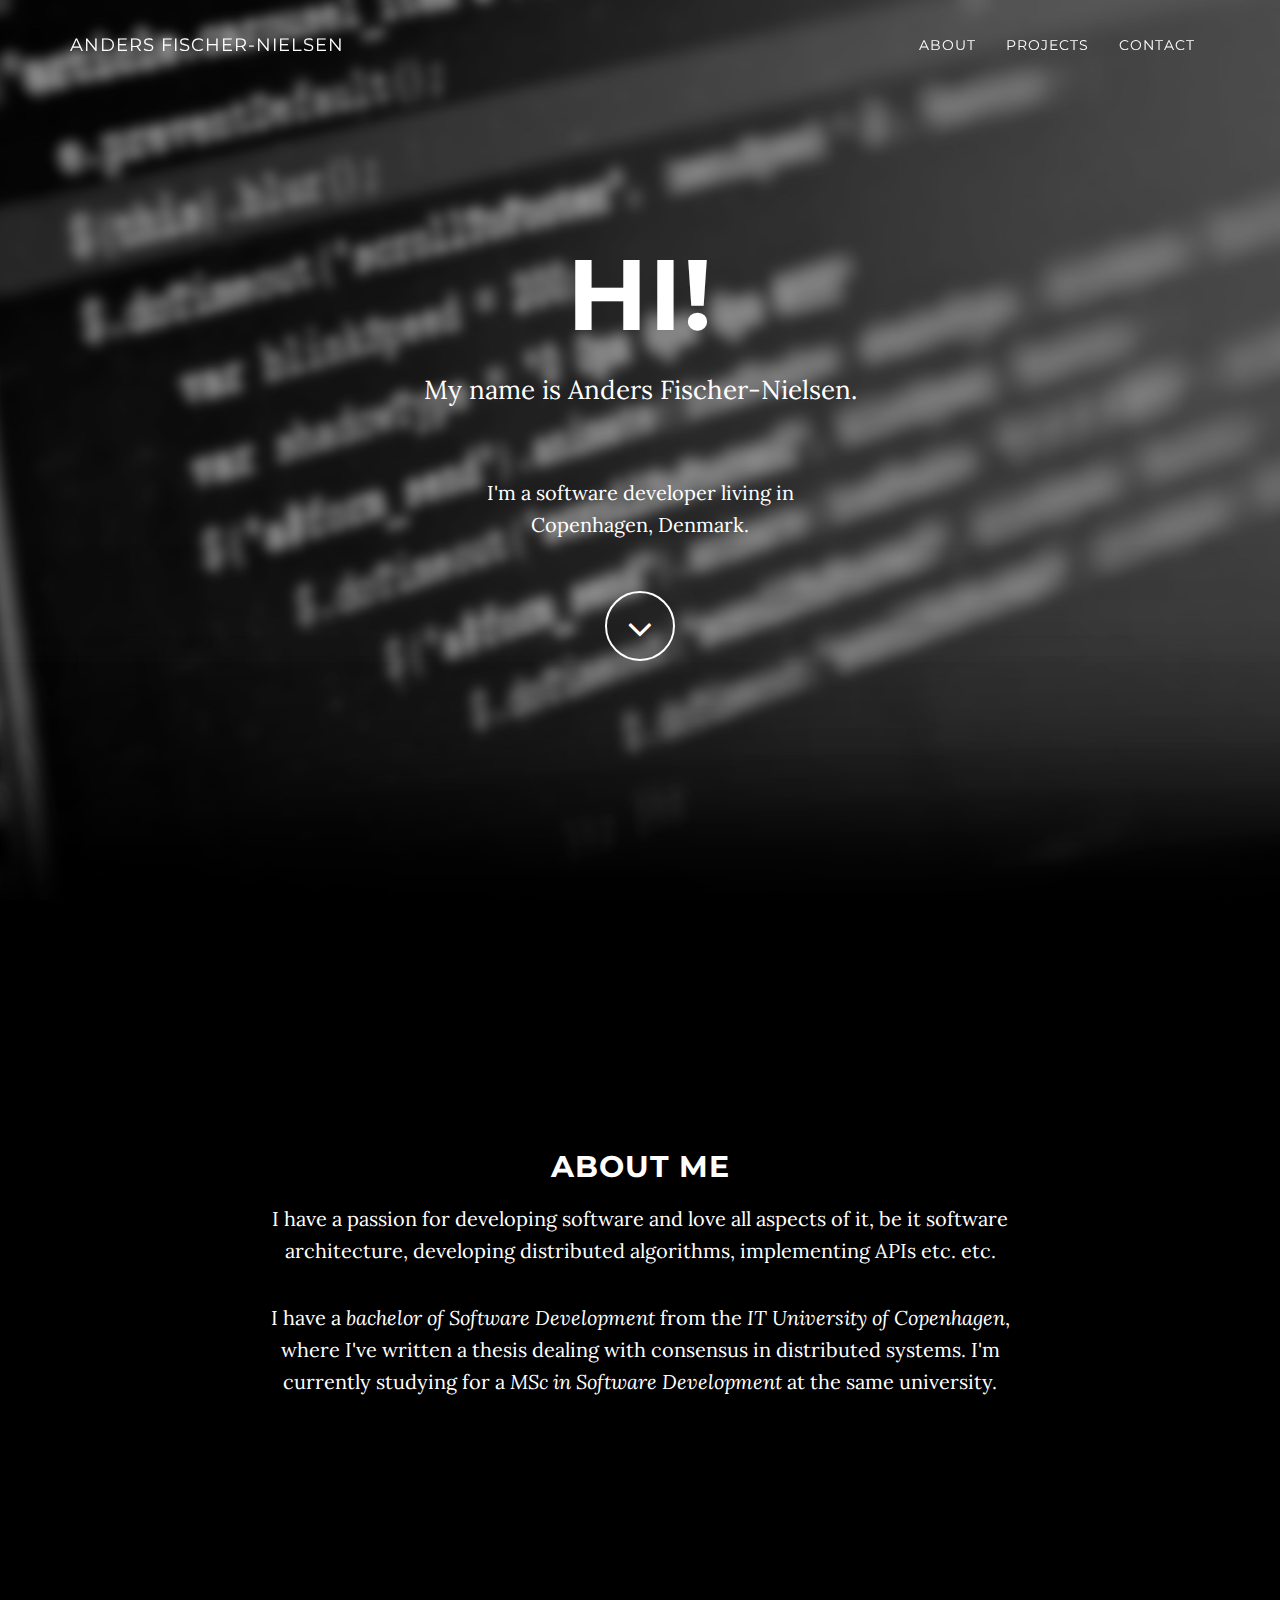
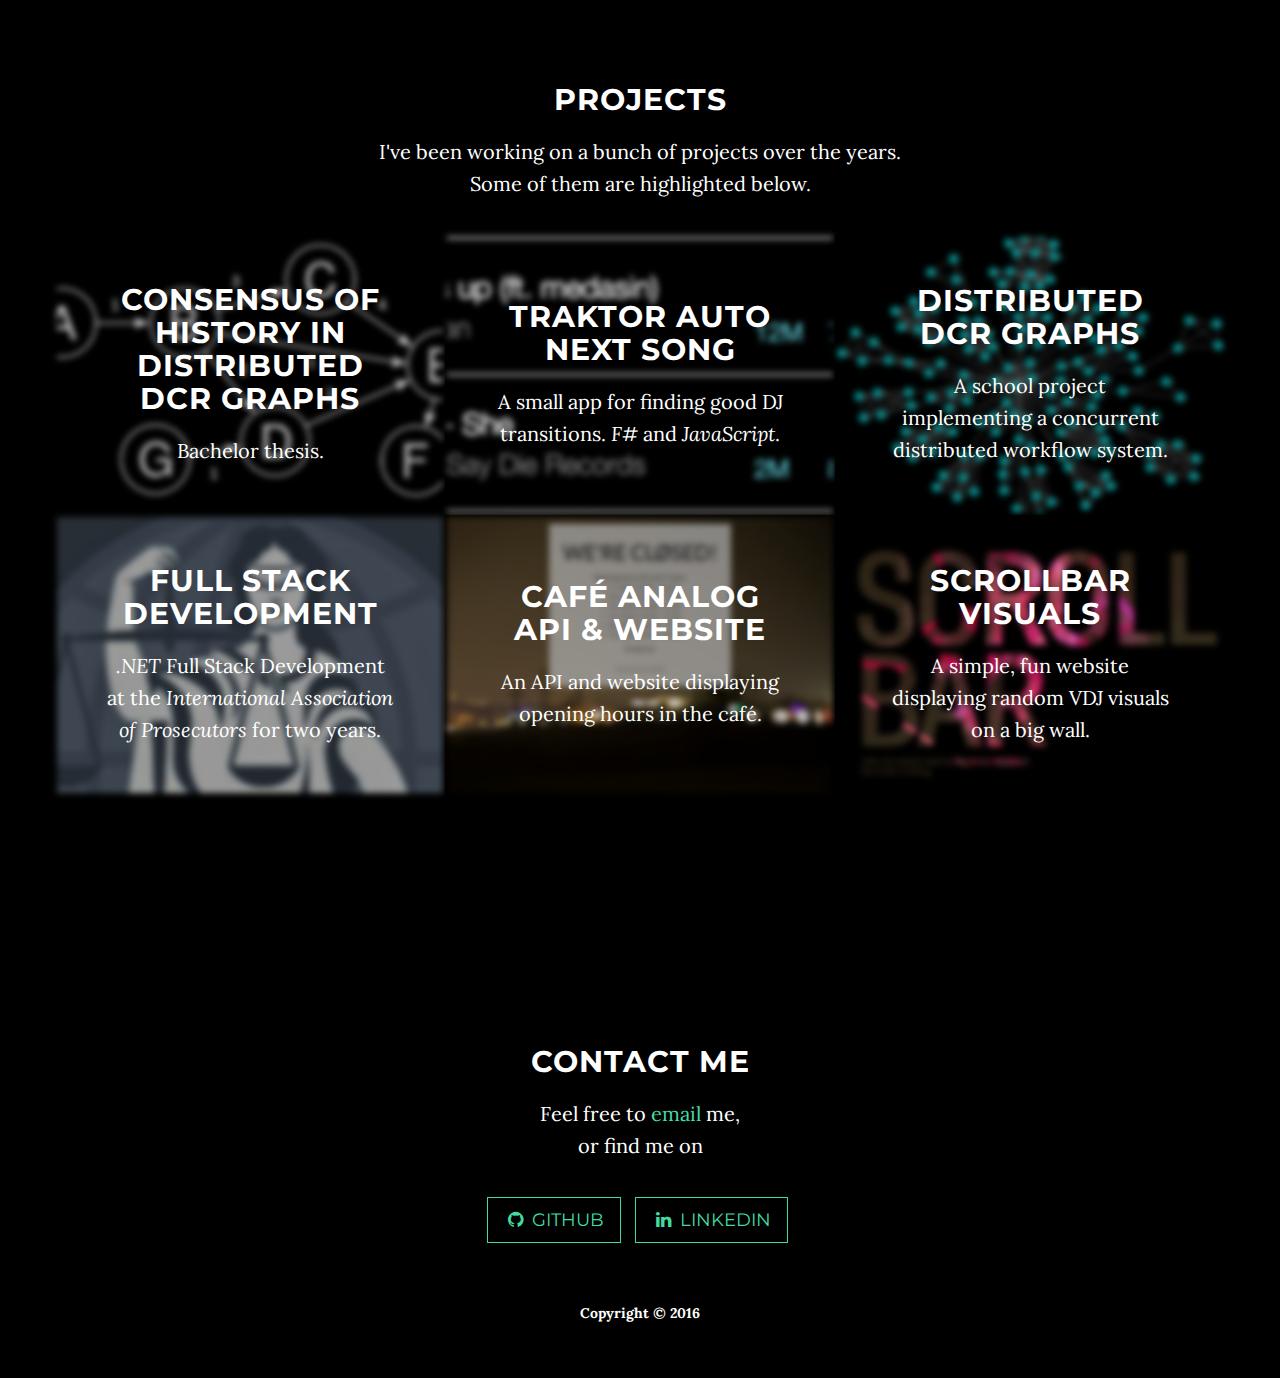
<file: index.html>
<!DOCTYPE html>
<html lang="en">

<head>

    <meta charset="utf-8">
    <meta http-equiv="X-UA-Compatible" content="IE=edge">
    <meta name="viewport" content="width=device-width, initial-scale=1">
    <meta name="description" content="The website of Anders Fischer-Nielsen.">
    <meta name="author" content="Anders Fischer-Nielsen">

    <title>Hi! </title>

    <!-- Bootstrap Core CSS -->
    <link href="css/bootstrap.min.css" rel="stylesheet">

    <!-- Custom CSS -->
    <link href="css/grayscale.css" rel="stylesheet">

    <!-- Custom Fonts -->
    <link href="font-awesome/css/font-awesome.min.css" rel="stylesheet" type="text/css">
    <link href="http://fonts.googleapis.com/css?family=Lora:400,700,400italic,700italic" rel="stylesheet" type="text/css">
    <link href="http://fonts.googleapis.com/css?family=Montserrat:400,700" rel="stylesheet" type="text/css">

    <!-- HTML5 Shim and Respond.js IE8 support of HTML5 elements and media queries -->
    <!-- WARNING: Respond.js doesn't work if you view the page via file:// -->
    <!--[if lt IE 9]>
        <script src="https://oss.maxcdn.com/libs/html5shiv/3.7.0/html5shiv.js"></script>
        <script src="https://oss.maxcdn.com/libs/respond.js/1.4.2/respond.min.js"></script>
    <![endif]-->
</head>

<body id="page-top" data-spy="scroll" data-target=".navbar-fixed-top">

    <!-- Navigation -->
    <nav class="navbar navbar-custom navbar-fixed-top" role="navigation">
        <div class="container">
            <div class="navbar-header">
                <button type="button" class="navbar-toggle" data-toggle="collapse" data-target=".navbar-main-collapse">
                    <i class="fa fa-bars"></i>
                </button>
                <a class="navbar-brand page-scroll" href="#page-top">
                    <span class="light">Anders Fischer-Nielsen</span>
                </a>
            </div>

            <!-- Collect the nav links, forms, and other content for toggling -->
            <div class="collapse navbar-collapse navbar-right navbar-main-collapse">
                <ul class="nav navbar-nav">
                    <!-- Hidden li included to remove active class from about link when scrolled up past about section -->
                    <li class="hidden">
                        <a href="#page-top"></a>
                    </li>
                    <li>
                        <a class="page-scroll" href="#about">About</a>
                    </li>
                    <li>
                        <a class="page-scroll" href="#projects">Projects</a>
                    </li>
                    
                    <li>
                        <a class="page-scroll" href="#contact">Contact</a>
                    </li>
                </ul>
            </div>
            <!-- /.navbar-collapse -->
        </div>
        <!-- /.container -->
    </nav>

    <!-- Intro Header -->
    <header class="intro">
        <div class="intro-body">
            <div class="container">
                <div class="row">
                    <div class="col-md-8 col-md-offset-2">
                        <h1 class="brand-heading">Hi!</h1>
                        <p class="intro-text">My name is Anders Fischer-Nielsen.</p><p><br>I'm a software developer living in<br>Copenhagen, Denmark.</p>
                        <a href="#projects" class="btn btn-circle page-scroll">
                            <i class="fa fa-angle-down animated"></i>
                        </a>
                    </div>
                </div>
            </div>
        </div>
    </header>

    <!-- About Section -->
    <section id="about" class="container content-section text-center">
        <div class="row">
            <div class="col-lg-8 col-lg-offset-2">
                <h2>About me</h2>
                <div class="about-content">
                    <p>I have a passion for developing software and love all aspects of it, be it software architecture, developing distributed algorithms, implementing APIs etc. etc.</p>
                    <p>I have a <i>bachelor of Software Development</i> from the <i>IT University of Copenhagen</i>, where I've written a thesis dealing with consensus in distributed systems. I'm currently studying for a <i>MSc in Software Development</i> at the same university.</p>
                </div>
            </div>
        </div>
    </section>

    <!-- Projects Section -->
    <section id="projects" class="container content-section text-center">
        <div class="row">
	        <div class="container">
	            <div class="col-lg-8 col-lg-offset-2">
	                <h2>Projects</h2>
                    <p>I've been working on a bunch of projects over the years. </br>Some of them are highlighted below.</p>
	            </div>
	        </div>
        </div>
        <div class="row">
            <a href="https://github.com/mljjlm/Distributed-Consensus" class="col-lg-4 project-box">
                <div class="project-box-background" id="project-box-3"></div>
                <div class="project-box-inner">
                    <h2>Consensus of History in Distributed DCR Graphs</h2>
                    <p>Bachelor thesis.</p>
                </div>
            </a>
            <a href="https://github.com/andersfischernielsen/TraktorAutoNextSong" class="col-lg-4 project-box">
                <div class="project-box-background" id="project-box-1"></div>
            	<div class="project-box-inner">
                	<h2>Traktor Auto Next Song</h2>
                	<p>A small app for finding good DJ transitions. <i>F#</i> and <i>JavaScript</i>.</p>
                </div>
            </a>
            <a href="https://github.com/andersfischernielsen/FlowIT-Second-Year-Project" class="col-lg-4 project-box">
                <div class="project-box-background" id="project-box-2"></div>
                <div class="project-box-inner">
                	<h2>Distributed DCR Graphs</h2>
                	<p>A school project implementing a concurrent distributed workflow system.</p>
                </div>
            </a>
    	</div>
        <div class="row">
            <a href="http://www.iap-association.org/" class="col-lg-4 project-box">
                <div class="project-box-background" id="project-box-4"></div>
                <div class="project-box-inner">
                	<h2>Full Stack Development</h2>
                	<p><i>.NET</i> Full Stack Development at the <i>International Association of Prosecutors</i> for two years.</p>
                </div>
            </a>
            <a href="https://github.com/AnalogIO/Analog-API-Website" class="col-lg-4 project-box">
                <div class="project-box-background" id="project-box-6"></div>
                <div class="project-box-inner">
                    <h2>Café Analog API & website</h2>
                    <p>An API and website displaying opening hours in the café.</p>
                </div>
            </a>
            <a href="https://github.com/andersfischernielsen/ScrollBar-Visual" class="col-lg-4 project-box">
                <div class="project-box-background" id="project-box-5"></div>
                <div class="project-box-inner">
                	<h2>ScrollBar Visuals</h2>
                	<p>A simple, fun website displaying random VDJ visuals on a big wall. </p>
                </div>
            </a>
    	</div>
    </section>

    <!-- Contact Section -->
    <section id="contact" class="container content-section text-center">
        <div class="row">
            <div class="col-lg-8 col-lg-offset-2">
                <h2>Contact me</h2>
                <p>Feel free to <script type="text/javascript" language="javascript">
<!--
// Email obfuscator script 2.1 by Tim Williams, University of Arizona
// Random encryption key feature by Andrew Moulden, Site Engineering Ltd
// This code is freeware provided these four comment lines remain intact
// A wizard to generate this code is at http://www.jottings.com/obfuscator/
{ coded = "wR41skGekJm1sR@P1.JHP"
  key = "emblxJORrzfYv6wZ4KT3E1P2Wg8UAsLGoSXIFDpCtihuM5cBnVkN0H7aQdjqy9"
  shift=coded.length
  link=""
  for (i=0; i<coded.length; i++) {
    if (key.indexOf(coded.charAt(i))==-1) {
      ltr = coded.charAt(i)
      link += (ltr)
    }
    else {     
      ltr = (key.indexOf(coded.charAt(i))-shift+key.length) % key.length
      link += (key.charAt(ltr))
    }
  }
document.write("<a href='mailto:"+link+"'>email</a>")
}
//-->
</script><noscript>email (JavaScript required)</noscript>
 me, <br>or find me on</p>
                <ul class="list-inline banner-social-buttons">
                    <li>
                        <a href="https://github.com/andersfischernielsen" class="btn btn-default btn-lg"><i class="fa fa-github fa-fw"></i> <span class="network-name">Github</span></a>
                    </li>
                    <li>
                        <a href="https://www.linkedin.com/in/anders-fischer-nielsen-15387299" class="btn btn-default btn-lg"><i class="fa fa-linkedin fa-fw"></i> <span class="network-name">LinkedIn</span></a>
                    </li>
                </ul>
            </div>
        </div>
    </section>

    <!-- Footer -->
    <footer>
        <div class="container text-center">
            <label>Copyright &copy; 2016</label>
        </div>
    </footer>

    <!-- jQuery -->
    <script src="js/jquery.min.js"></script>

    <!-- Bootstrap Core JavaScript -->
    <script src="js/bootstrap.min.js"></script>

    <!-- Plugin JavaScript -->
    <script src="js/jquery.easing.min.js"></script>

    <!-- Custom Theme JavaScript -->
    <script src="js/grayscale.js"></script>

</body>

</html>
</file>
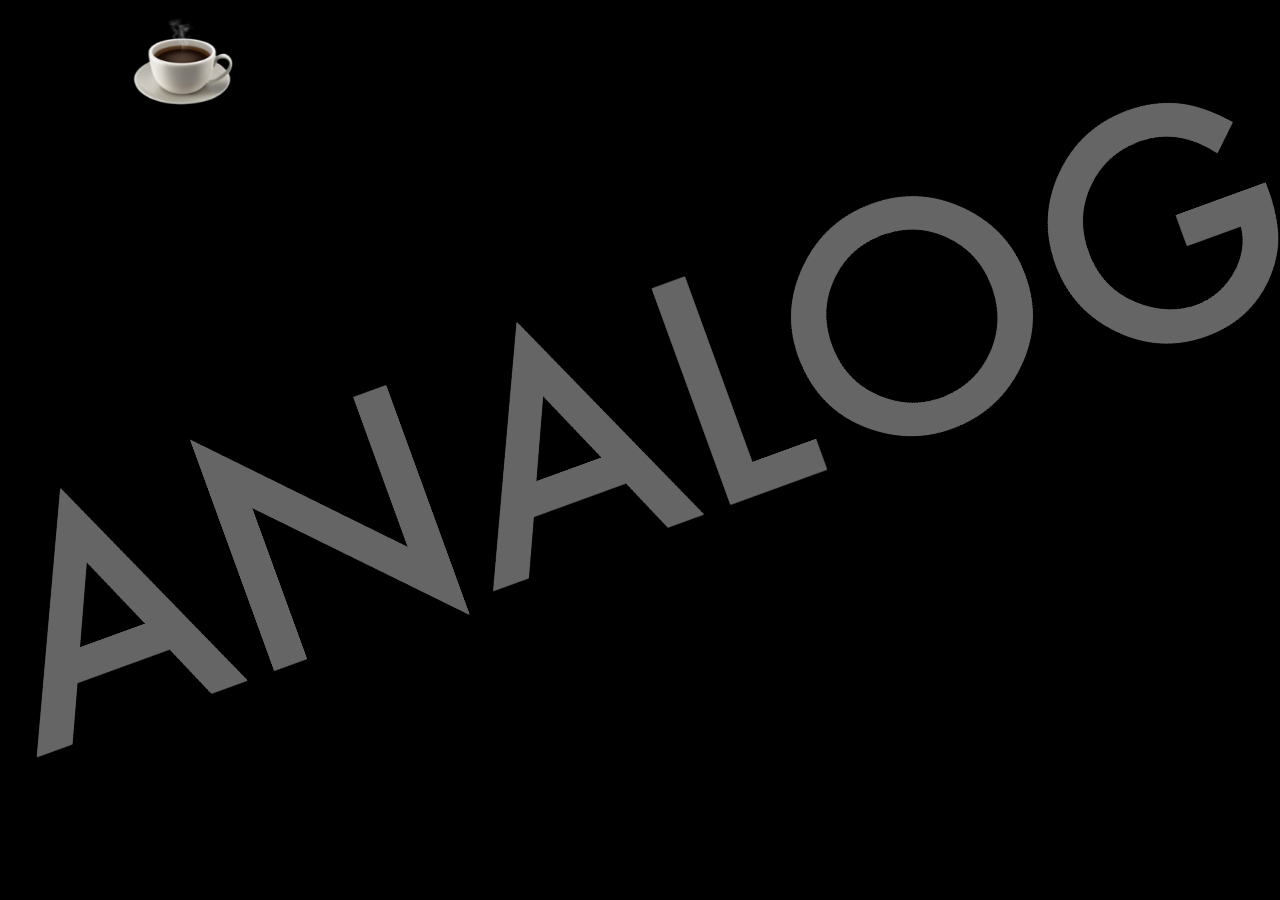
<file: analog-rain/index.html>
<html> 
	<head>
		<meta charset="UTF-8">
		<script type="text/javascript">
			const MAX_COFFEES = () => (window.innerWidth/100)|0
			const shouldDo = () => Math.random() >= 0.5
			var coffees = 1

			function rain() {
				if (coffees <= MAX_COFFEES()) {
					const where = window.innerWidth * Math.random()
					const span = document.createElement("img")
					span.classList.add('coffee')
					if (shouldDo()) {
						span.classList.add('rain-clockwise')
					} else {
						span.classList.add('rain-counterclockwise')
					}
					span.style= 'left:' + where
					span.src = 'coffee.png'
					document.body.appendChild(span)
					coffees++

					setTimeout(() => {
						span.parentNode.removeChild(span)
						coffees--
					}, 4000)
				}
			}

			window.setInterval(() => {
			  	if (coffees < MAX_COFFEES()) {
			  		rain()
			  	}
			}, 500);
		</script>
		<title>Analog Rain</title></head>
	<body style="background-color: black">
		<div class="rotate">
			<img src="logo.png" id="logo" class="glitch"></img>
			<img src="logo.png" id="logo" class="glitch"></img>
			<img src="logo.png" id="logo" class="glitch"></img>
		</div>
	</body>
	<style type="text/css">
		@keyframes rain-clockwise {
			from { top: -110px; transform: rotate(0deg); display: block;}
			to { top: 110vh; transform: rotate(300deg); display: none }
		}

		@keyframes rain-counterclockwise {
			from { top: -110px; transform: rotate(0deg); display: block;}
			to { top: 110vh; transform: rotate(-280deg); display: none }
		}

		.coffee {
			position: fixed;
			height: 100px;
		}

		.rain-clockwise {
			animation: rain-clockwise 4s normal ease-in;
			animation-iteration-count: 1
		}

		.rain-counterclockwise {
			animation: rain-counterclockwise 4s normal ease-in;
			animation-iteration-count: 1
		}

		body {
			overflow: hidden;
		}

		.rotate {
			transform: rotate(-20deg);
		}

		#logo {
			position: absolute;
			left: -15vw;
			top: 20vh;
			width: 107vw;
			color: #222;
			font-weight: 100;
		}


		.glitch {
		  animation: glitch1 2.5s infinite;
		}

		.glitch:nth-child(2) {
		  color: #67f3da;
		  animation: glitch2 2.5s infinite;
		}

		.glitch:nth-child(3) {
		  color: #f16f6f;
		  animation: glitch3 2.5s infinite;
		}

		@keyframes glitch1 {
		  0% {
		    transform: none;
		    opacity: 1;
		  }
		  7% {
		    transform: skew(-0.8deg, -1.1deg);
		    opacity: 0.75;
		  }
		  10% {
		    transform: none;
		    opacity: 1;
		  }
		  27% {
		    transform: none;
		    opacity: 1;
		  }
		  30% {
		    transform: skew(0.8deg, -0.9deg);
		    opacity: 0.75;
		  }
		  35% {
		    transform: none;
		    opacity: 1;
		  }
		  52% {
		    transform: none;
		    opacity: 1;
		  }
		  55% {
		    transform: skew(-1.5deg, 0.5deg);
		    opacity: 0.75;
		  }
		  50% {
		    transform: none;
		    opacity: 1;
		  }
		  72% {
		    transform: none;
		    opacity: 1;
		  }
		  75% {
		    transform: skew(0.9deg, 1.2deg);
		    opacity: 0.75;
		  }
		  80% {
		    transform: none;
		    opacity: 1;
		  }
		  100% {
		    transform: none;
		    opacity: 1;
		  }
		}

		@keyframes glitch2 {
		  0% {
		    transform: none;
		    opacity: 0.25;
		  }
		  7% {
		    transform: translate(-3px, -4px);
		    opacity: 0.5;
		  }
		  10% {
		    transform: none;
		    opacity: 0.25;
		  }
		  27% {
		    transform: none;
		    opacity: 0.25;
		  }
		  30% {
		    transform: translate(-8px, -2px);
		    opacity: 0.5;
		  }
		  35% {
		    transform: none;
		    opacity: 0.25;
		  }
		  52% {
		    transform: none;
		    opacity: 0.25;
		  }
		  55% {
		    transform: translate(-5px, -3px);
		    opacity: 0.5;
		  }
		  50% {
		    transform: none;
		    opacity: 0.25;
		  }
		  72% {
		    transform: none;
		    opacity: 0.25;
		  }
		  75% {
		    transform: translate(-2px, -8px);
		    opacity: 0.5;
		  }
		  80% {
		    transform: none;
		    opacity: 0.25;
		  }
		  100% {
		    transform: none;
		    opacity: 0.25;
		  }
		}

		@keyframes glitch3 {
		  0% {
		    transform: none;
		    opacity: 0.25;
		  }
		  7% {
		    transform: translate(4px, 3px);
		    opacity: 0.5;
		  }
		  10% {
		    transform: none;
		    opacity: 0.25;
		  }
		  27% {
		    transform: none;
		    opacity: 0.25;
		  }
		  30% {
		    transform: translate(5px, 7px);
		    opacity: 0.5;
		  }
		  35% {
		    transform: none;
		    opacity: 0.25;
		  }
		  52% {
		    transform: none;
		    opacity: 0.25;
		  }
		  55% {
		    transform: translate(8px, 2px);
		    opacity: 0.5;
		  }
		  50% {
		    transform: none;
		    opacity: 0.25;
		  }
		  72% {
		    transform: none;
		    opacity: 0.25;
		  }
		  75% {
		    transform: translate(8px, 10px);
		    opacity: 0.5;
		  }
		  80% {
		    transform: none;
		    opacity: 0.25;
		  }
		  100% {
		    transform: none;
		    opacity: 0.25;
		  }
		}
	</style>
<html>
</file>
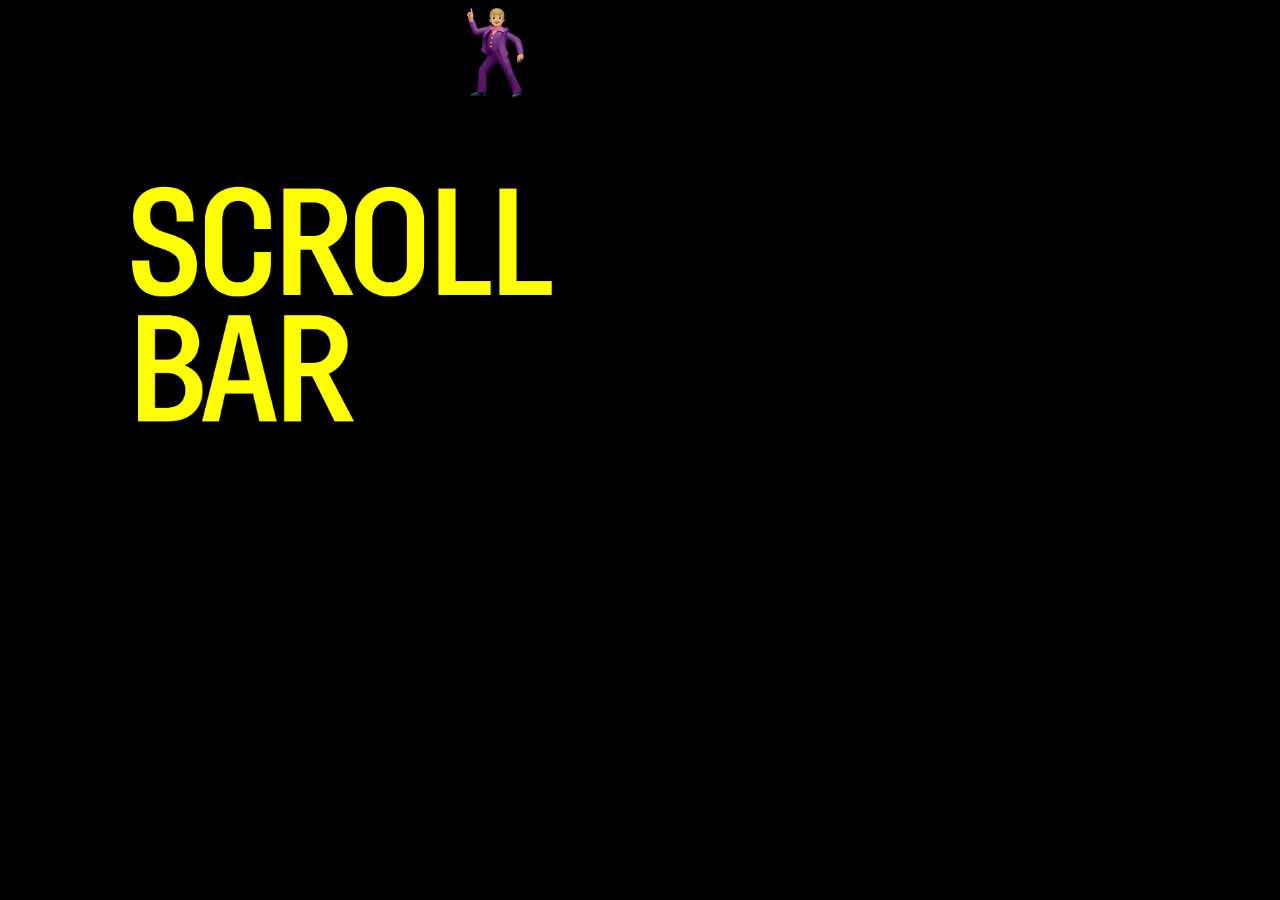
<file: scrollbar-rain/index.html>
<html> 
	<head>
		<meta charset="UTF-8">
		<script type="text/javascript">
			const MAX_DRINKS = () => (window.innerWidth/100)|0
			const shouldDo = () => Math.random() >= 0.5
			const drinks = [
				'beer.png', 
				'cocktail.png',
				'tumbler.png',
				'tropical-drink.png',
				'dancer.png',
				'man-dancing.png'
			]
			var currentDrinks = 1

			function rain() {
				if (currentDrinks <= MAX_DRINKS()) {
					const where = window.innerWidth * Math.random()
					const span = document.createElement("img")
					span.classList.add('coffee')
					if (shouldDo()) {
						span.classList.add('rain-clockwise')
					} else {
						span.classList.add('rain-counterclockwise')
					}
					span.style= 'left:' + where
					span.src = drinks[((Math.random()*drinks.length)+'')|0]
					document.body.appendChild(span)
					currentDrinks++

					setTimeout(() => {
						span.parentNode.removeChild(span)
						currentDrinks--
					}, 4000)
				}
			}

			window.setInterval(() => {
			  	if (currentDrinks < MAX_DRINKS()) {
			  		rain()
			  	}
			}, 500);
		</script>
		<title>ScrollBar Rain</title></head>
	<body style="background-color: black">
		<img src="logo.png" id="logo"></img>
	</body>
	<style type="text/css">
		@keyframes rain-clockwise {
			from { top: -110px; transform: rotate(0deg); display: block;}
			to { top: 110vh; transform: rotate(300deg); display: none }
		}

		@keyframes rain-counterclockwise {
			from { top: -110px; transform: rotate(0deg); display: block;}
			to { top: 110vh; transform: rotate(-280deg); display: none }
		}

		.coffee {
			height: 90px;
			position: fixed;
		}

		.rain-clockwise {
			animation: rain-clockwise 4s normal ease-in;
			animation-iteration-count: 1
		}

		.rain-counterclockwise {
			animation: rain-counterclockwise 4s normal ease-in;
			animation-iteration-count: 1
		}

		#logo {
			position: absolute;
			display: inline-block;
			left: 10vw;
			top: 20vh;
			height: 260px;
		}
	</style>
<html>
</file>
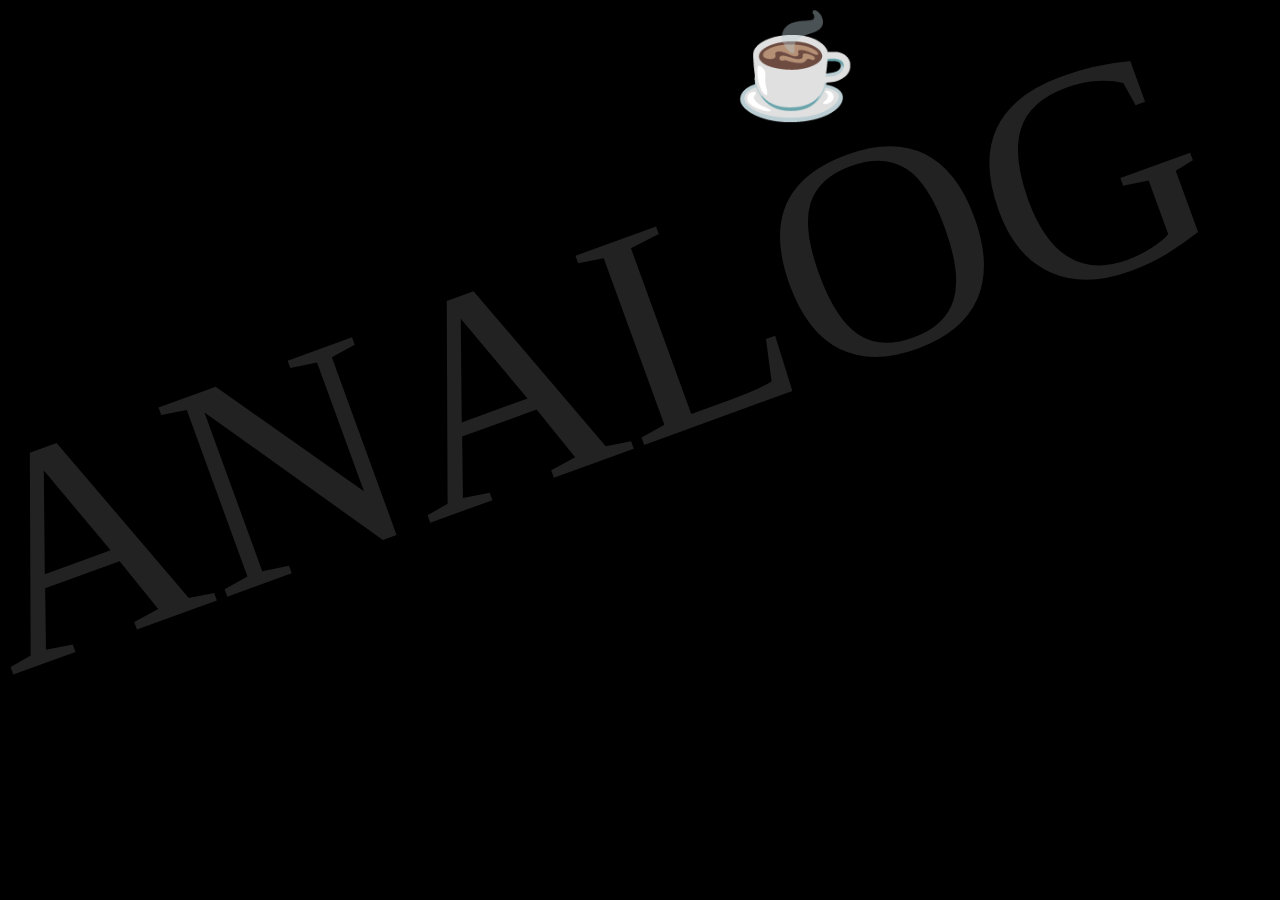
<file: analog-rain.html>
<html> 
	<head>
		<meta charset="UTF-8">
		<script type="text/javascript">
			const MAX_COFFEES = () => (window.innerWidth/100)|0
			const shouldDo = () => Math.random() >= 0.5
			var coffees = 1

			function rain() {
				if (coffees <= MAX_COFFEES()) {
					const where = window.innerWidth * Math.random()
					const span = document.createElement("div")
					span.classList.add('coffee')
					if (shouldDo()) {
						span.classList.add('rain-clockwise')
					} else {
						span.classList.add('rain-counterclockwise')
					}
					span.style= 'left:' + where
					span.innerText = '☕️'
					document.body.appendChild(span)
					coffees++

					setTimeout(() => {
						span.parentNode.removeChild(span)
						coffees--
					}, 4000)
				}
			}

			window.setInterval(() => {
			  	if (coffees < MAX_COFFEES()) {
			  		rain()
			  	}
			}, 500);
		</script>
		<title>Analog Rain</title></head>
	<body style="background-color: black">
		<div id="logo">ANALOG</div>
	</body>
	<style type="text/css">
		@keyframes rain-clockwise {
			from { top: -110px; transform: rotate(0deg); display: block;}
			to { top: 110vh; transform: rotate(300deg); display: none }
		}

		@keyframes rain-counterclockwise {
			from { top: -110px; transform: rotate(0deg); display: block;}
			to { top: 110vh; transform: rotate(-280deg); display: none }
		}

		.coffee {
			font-size: 100;
			position: fixed;
		}

		.rain-clockwise {
			animation: rain-clockwise 4s normal ease-in;
			animation-iteration-count: 1
		}

		.rain-counterclockwise {
			animation: rain-counterclockwise 4s normal ease-in;
			animation-iteration-count: 1
		}

		body {
			overflow: hidden;
		}

		#logo {
			position: absolute;
			left: -5vw;
			top: 20vh;
			font-size: 24vw;
			color: #222;
			font-family: Futura;
			font-weight: 100;
			transform: rotate(-20deg);
		}
	</style>
<html>
</file>
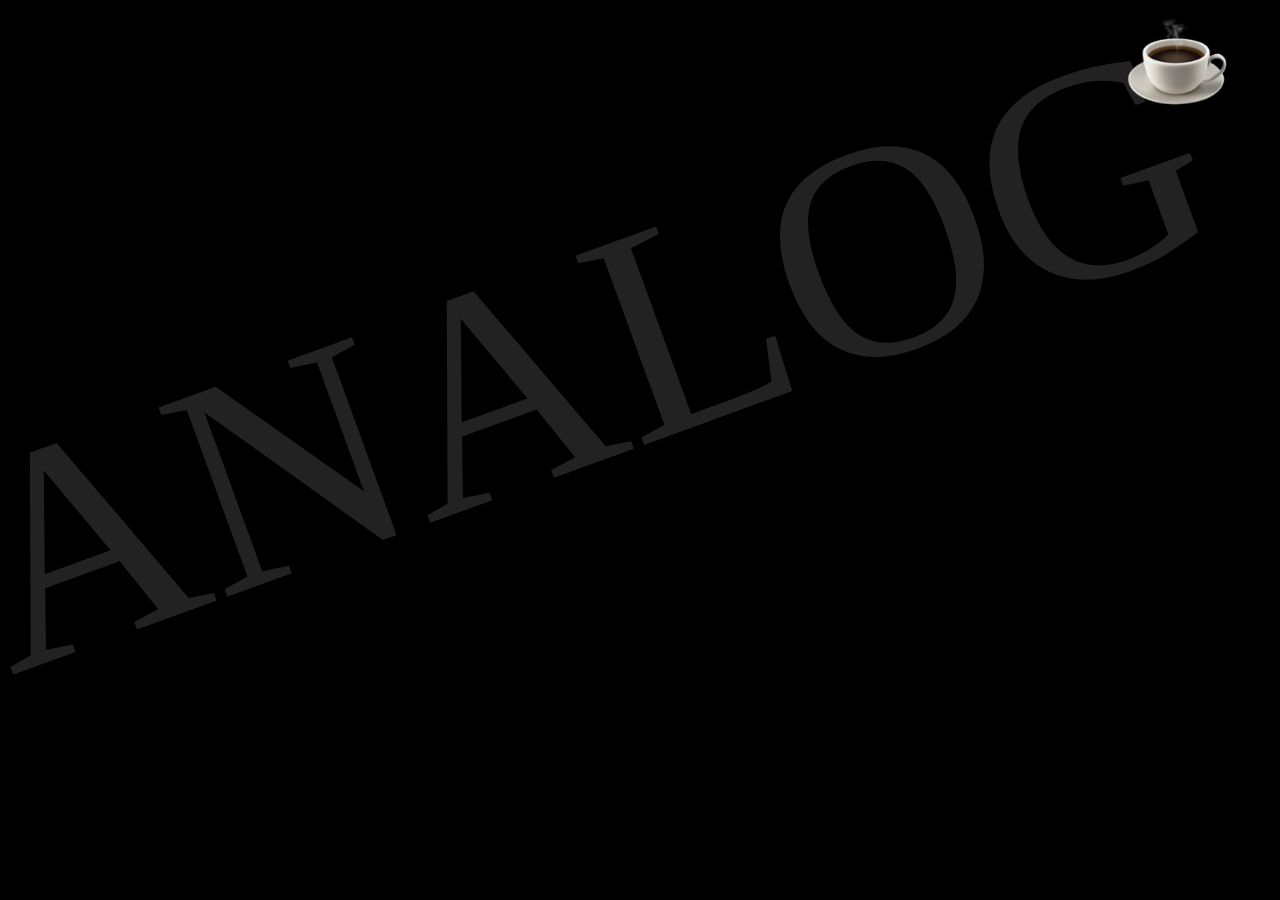
<file: analog-rain/analog-rain.html>
<html> 
	<head>
		<meta charset="UTF-8">
		<script type="text/javascript">
			const MAX_COFFEES = () => (window.innerWidth/100)|0
			const shouldDo = () => Math.random() >= 0.5
			var coffees = 1

			function rain() {
				if (coffees <= MAX_COFFEES()) {
					const where = window.innerWidth * Math.random()
					const span = document.createElement("img")
					span.classList.add('coffee')
					if (shouldDo()) {
						span.classList.add('rain-clockwise')
					} else {
						span.classList.add('rain-counterclockwise')
					}
					span.style= 'left:' + where
					span.src = 'coffee.png'
					document.body.appendChild(span)
					coffees++

					setTimeout(() => {
						span.parentNode.removeChild(span)
						coffees--
					}, 4000)
				}
			}

			window.setInterval(() => {
			  	if (coffees < MAX_COFFEES()) {
			  		rain()
			  	}
			}, 500);
		</script>
		<title>Analog Rain</title></head>
	<body style="background-color: black">
		<div id="logo">ANALOG</div>
	</body>
	<style type="text/css">
		@keyframes rain-clockwise {
			from { top: -110px; transform: rotate(0deg); display: block;}
			to { top: 110vh; transform: rotate(300deg); display: none }
		}

		@keyframes rain-counterclockwise {
			from { top: -110px; transform: rotate(0deg); display: block;}
			to { top: 110vh; transform: rotate(-280deg); display: none }
		}

		.coffee {
			position: fixed;
			height: 100px;
		}

		.rain-clockwise {
			animation: rain-clockwise 4s normal ease-in;
			animation-iteration-count: 1
		}

		.rain-counterclockwise {
			animation: rain-counterclockwise 4s normal ease-in;
			animation-iteration-count: 1
		}

		body {
			overflow: hidden;
		}

		#logo {
			position: absolute;
			left: -5vw;
			top: 20vh;
			font-size: 24vw;
			color: #222;
			font-family: Futura;
			font-weight: 100;
			transform: rotate(-20deg);
		}
	</style>
<html>
</file>
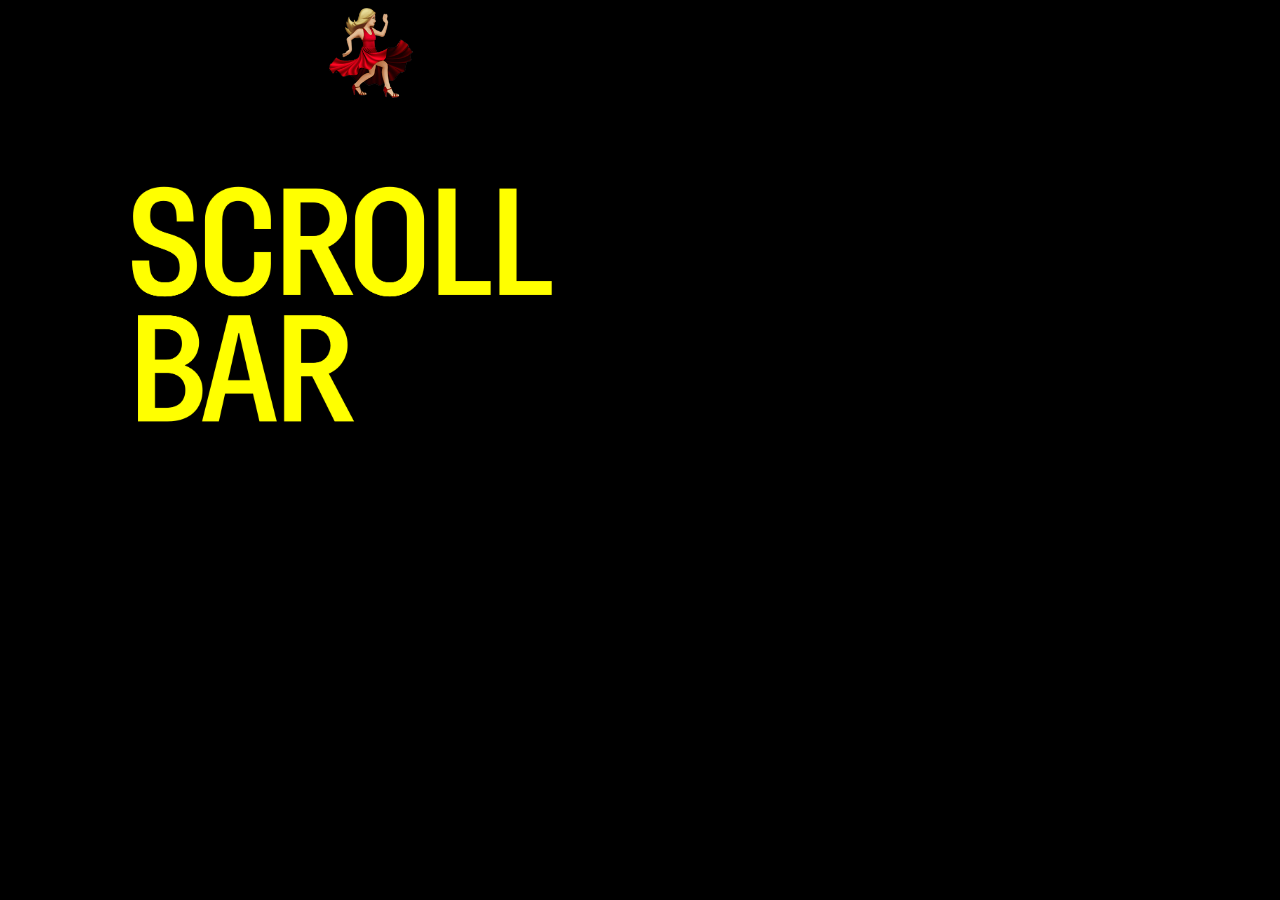
<file: scrollbar-rain/campuscup.html>
<html> 
	<head>
		<meta charset="UTF-8">
		<script type="text/javascript">
			const MAX_DRINKS = () => (window.innerWidth/100)|0
			const shouldDo = () => Math.random() >= 0.5
			const drinks = [
				'beer.png', 
				'cocktail.png',
				'tumbler.png',
				'tropical-drink.png',
				'dancer.png',
				'man-dancing.png',
				'rowboat.png',
				'canoe.png',
				'trophy.png'
			]
			var currentDrinks = 1

			function rain() {
				if (currentDrinks <= MAX_DRINKS()) {
					const where = window.innerWidth * Math.random()
					const span = document.createElement("img")
					span.classList.add('coffee')
					if (shouldDo()) {
						span.classList.add('rain-clockwise')
					} else {
						span.classList.add('rain-counterclockwise')
					}
					span.style= 'left:' + where
					span.src = drinks[((Math.random()*drinks.length)+'')|0]
					document.body.appendChild(span)
					currentDrinks++

					setTimeout(() => {
						span.parentNode.removeChild(span)
						currentDrinks--
					}, 4000)
				}
			}

			window.setInterval(() => {
			  	if (currentDrinks < MAX_DRINKS()) {
			  		rain()
			  	}
			}, 500);
		</script>
		<title>ScrollBar Rain</title></head>
	<body style="background-color: black">
		<img src="logo.png" id="logo"></img>
	</body>
	<style type="text/css">
		@keyframes rain-clockwise {
			from { top: -110px; transform: rotate(0deg); display: block;}
			to { top: 110vh; transform: rotate(300deg); display: none }
		}

		@keyframes rain-counterclockwise {
			from { top: -110px; transform: rotate(0deg); display: block;}
			to { top: 110vh; transform: rotate(-280deg); display: none }
		}

		.coffee {
			height: 90px;
			position: fixed;
		}

		.rain-clockwise {
			animation: rain-clockwise 4s normal ease-in;
			animation-iteration-count: 1
		}

		.rain-counterclockwise {
			animation: rain-counterclockwise 4s normal ease-in;
			animation-iteration-count: 1
		}

		#logo {
			position: absolute;
			display: inline-block;
			left: 10vw;
			top: 20vh;
			height: 260px;
		}
	</style>
<html>
</file>
<file: css/grayscale.css>
/*!
 * Start Bootstrap - Grayscale Bootstrap Theme (http://startbootstrap.com)
 * Code licensed under the Apache License v2.0.
 * For details, see http://www.apache.org/licenses/LICENSE-2.0.
 */

body {
    width: 100%;
    height: 100%;
    font-family: Lora,"Helvetica Neue",Helvetica,Arial,sans-serif;
    color: #fff;
    background-color: #000;
}

html {
    width: 100%;
    height: 100%;
}

h1,
h2,
h3,
h4,
h5,
h6 {
    margin: 0 0 20px;
    text-transform: uppercase;
    font-family: Montserrat,"Helvetica Neue",Helvetica,Arial,sans-serif;
    font-weight: 700;
    letter-spacing: 1px;
}

p {
    margin: 0 0 25px;
    font-size: 18px;
    line-height: 1.5;
}

@media(min-width:768px) {
    p {
        margin: 0 0 35px;
        font-size: 20px;
        line-height: 1.6;
    }
}

a {
    color: #42dca3;
    -webkit-transition: all .2s ease-in-out;
    -moz-transition: all .2s ease-in-out;
    transition: all .2s ease-in-out;
}

a:hover,
a:focus {
    text-decoration: none;
    color: #1d9b6c;
}

.light {
    font-weight: 400;
}

.navbar-custom {
    margin-bottom: 0;
    border-bottom: 1px solid rgba(255,255,255,.3);
    text-transform: uppercase;
    font-family: Montserrat,"Helvetica Neue",Helvetica,Arial,sans-serif;
    background-color: #000;
}

.navbar-custom .navbar-brand {
    font-weight: 700;
}

.navbar-custom .navbar-brand:focus {
    outline: 0;
}

.navbar-custom .navbar-brand .navbar-toggle {
    padding: 4px 6px;
    font-size: 16px;
    color: #fff;
}

.navbar-custom .navbar-brand .navbar-toggle:focus,
.navbar-custom .navbar-brand .navbar-toggle:active {
    outline: 0;
}

.navbar-custom a {
    color: #fff;
}

.navbar-custom .nav li a {
    -webkit-transition: background .3s ease-in-out;
    -moz-transition: background .3s ease-in-out;
    transition: background .3s ease-in-out;
}

.navbar-custom .nav li a:hover {
    outline: 0;
    color: rgba(255,255,255,.8);
    background-color: transparent;
}

.navbar-custom .nav li a:focus,
.navbar-custom .nav li a:active {
    outline: 0;
    background-color: transparent;
}

.navbar-custom .nav li.active {
    outline: 0;
}

.navbar-custom .nav li.active a {
    background-color: rgba(255,255,255,.3);
}

.navbar-custom .nav li.active a:hover {
    color: #fff;
}

@media(min-width:768px) {
    .navbar-custom {
        padding: 20px 0;
        border-bottom: 0;
        letter-spacing: 1px;
        background: 0 0;
        -webkit-transition: background .5s ease-in-out,padding .5s ease-in-out;
        -moz-transition: background .5s ease-in-out,padding .5s ease-in-out;
        transition: background .5s ease-in-out,padding .5s ease-in-out;
    }

    .navbar-custom.top-nav-collapse {
        padding: 0;
        border-bottom: 1px solid rgba(255,255,255,.3);
        background: #000;
    }
}

.intro {
    display: table;
    width: 100%;
    height: auto;
    padding: 100px 0;
    text-align: center;
    color: #fff;
    background: url(../img/intro-bg.png) no-repeat bottom center scroll;
    background-color: #000;
    -webkit-background-size: cover;
    -moz-background-size: cover;
    background-size: cover;
    -o-background-size: cover;
}

.intro .intro-body {
    display: table-cell;
    vertical-align: middle;
}

.intro .intro-body .brand-heading {
    font-size: 40px;
}

.intro .intro-body .intro-text {
    font-size: 18px;
}

@media(min-width:768px) {
    .intro {
        height: 100%;
        padding: 0;
    }

    .intro .intro-body .brand-heading {
        font-size: 100px;
    }

    .intro .intro-body .intro-text {
        font-size: 26px;
    }
}

.btn-circle {
    width: 70px;
    height: 70px;
    margin-top: 15px;
    padding: 7px 16px;
    border: 2px solid #fff;
    border-radius: 100%!important;
    font-size: 40px;
    color: #fff;
    background: 0 0;
    -webkit-transition: background .3s ease-in-out;
    -moz-transition: background .3s ease-in-out;
    transition: background .3s ease-in-out;
}

.btn-circle:hover,
.btn-circle:focus {
    outline: 0;
    color: #fff;
    background: rgba(255,255,255,.1);
}

.btn-circle i.animated {
    -webkit-transition-property: -webkit-transform;
    -webkit-transition-duration: 1s;
    -moz-transition-property: -moz-transform;
    -moz-transition-duration: 1s;
}

.btn-circle:hover i.animated {
    -webkit-animation-name: pulse;
    -moz-animation-name: pulse;
    -webkit-animation-duration: 1.5s;
    -moz-animation-duration: 1.5s;
    -webkit-animation-iteration-count: infinite;
    -moz-animation-iteration-count: infinite;
    -webkit-animation-timing-function: linear;
    -moz-animation-timing-function: linear;
}

@-webkit-keyframes pulse {    
    0% {
        -webkit-transform: scale(1);
        transform: scale(1);
    }

    50% {
        -webkit-transform: scale(1.2);
        transform: scale(1.2);
    }

    100% {
        -webkit-transform: scale(1);
        transform: scale(1);
    }
}

@-moz-keyframes pulse {    
    0% {
        -moz-transform: scale(1);
        transform: scale(1);
    }

    50% {
        -moz-transform: scale(1.2);
        transform: scale(1.2);
    }

    100% {
        -moz-transform: scale(1);
        transform: scale(1);
    }
}

.content-section {
    padding-top: 100px;
}

.project-box {
    padding: 50px;
    color: #fff;
    /* background: #64B5F6 no-repeat center center scroll; */
    background-color: #000;
    background-size: cover;
    border: solid 2px black;
    box-sizing: border-box;
}

.project-box-background {
    position: absolute;
    top: 0;
    left: 0;
    background: #000;
    -webkit-filter: blur(3px);
    -moz-filter: blur(3px);
    -o-filter: blur(3px);
    -ms-filter: blur(3px);
    filter: blur(3px);
    width: 100%;
    height: 100%;
    background-size: cover !important;
}

.project-box-inner {
    position: relative;
    top: 50%;
    transform: translateY(-50%);
}

#project-box-1 {
    background: url(../img/proj1.png) no-repeat center center scroll;
}

#project-box-2 {
    background: url(../img/proj2.png) no-repeat center center scroll;
}

#project-box-3 {
    background: url(../img/proj3.png) no-repeat center center scroll;
}

#project-box-4 {
    background: url(../img/proj4.png) no-repeat center center scroll;
}

#project-box-5 {
    background: url(../img/proj5.png) no-repeat center center scroll;
}

#project-box-6 {
    background: url(../img/proj6.png) no-repeat center center scroll;
}

@media(min-width:767px) {
    .content-section {
        padding-top: 250px;
    }

    .project-box {
        height: 20em;
    }
}

.btn {
    border-radius: 0;
    text-transform: uppercase;
    font-family: Montserrat,"Helvetica Neue",Helvetica,Arial,sans-serif;
    font-weight: 400;
    -webkit-transition: all .3s ease-in-out;
    -moz-transition: all .3s ease-in-out;
    transition: all .3s ease-in-out;
}

.btn-default {
    border: 1px solid #42dca3;
    color: #42dca3;
    background-color: transparent;
}

.btn-default:hover,
.btn-default:focus {
    border: 1px solid #42dca3;
    outline: 0;
    color: #000;
    background-color: #42dca3;
}

ul.banner-social-buttons {
    margin-top: 0;
}

@media(max-width:1199px) {
    ul.banner-social-buttons {
        margin-top: 15px;
    }
}

@media(max-width:767px) {
    ul.banner-social-buttons li {
        display: block;
        margin-bottom: 20px;
        padding: 0;
    }

    ul.banner-social-buttons li:last-child {
        margin-bottom: 0;
    }
}

footer {
    padding: 50px 0;
}

footer p {
    margin: 0;
}

::-moz-selection {
    text-shadow: none;
    background: #fcfcfc;
    background: rgba(255,255,255,.2);
}

::selection {
    text-shadow: none;
    background: #fcfcfc;
    background: rgba(255,255,255,.2);
}

img::selection {
    background: 0 0;
}

img::-moz-selection {
    background: 0 0;
}

body {
    webkit-tap-highlight-color: rgba(255,255,255,.2);
}
</file>
